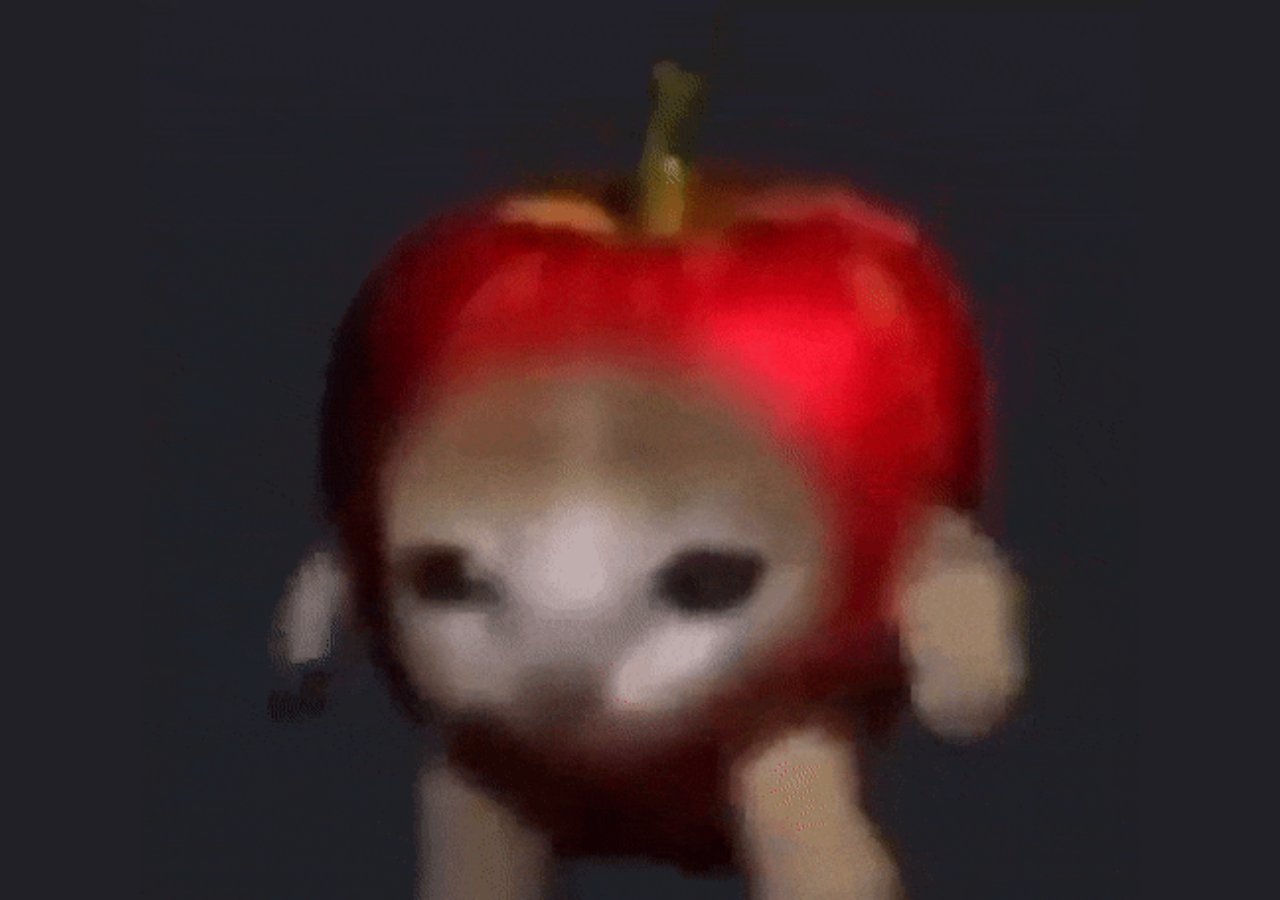
<file: www/index.html>
<!DOCTYPE html>
<html lang="en">

<head>
    <meta charset="UTF-8">
    <meta http-equiv="X-UA-Compatible" content="IE=edge">
    <meta name="viewport" content="width=device-width, initial-scale=1.0">
    <link href="./css/style.css" rel="stylesheet">
    <link rel="icon" type="image/x-icon" href="./sound/backgroundMusic.mp3">
    <script src="./js/backgroundAudio.js"></script>
    <title>ickx</title>

</head>



<body>
    <div class="chatPomme">
        <img src="./images/ChatPomme.gif">
    </div>
    <a class="hiddenLinkBotRight" href="pages/pageTropCachee/pageTropCachee.html">
</body>

</html>
</file>
<file: www/css/style.css>
body {
    margin: 0;
}

.chatPomme {
    display: flex;
    justify-content: center;
    background: rgb(33, 32, 38);
}

.chatPomme img {
    width: 111vh;
}

.hiddenLinkBotRight {
    position: absolute;
    bottom: 0;
    right: 0;
    width: 64px;
    height: 64px;
    ;
}

.hiddenLinkBotRight {
    cursor: default;
}
</file>
